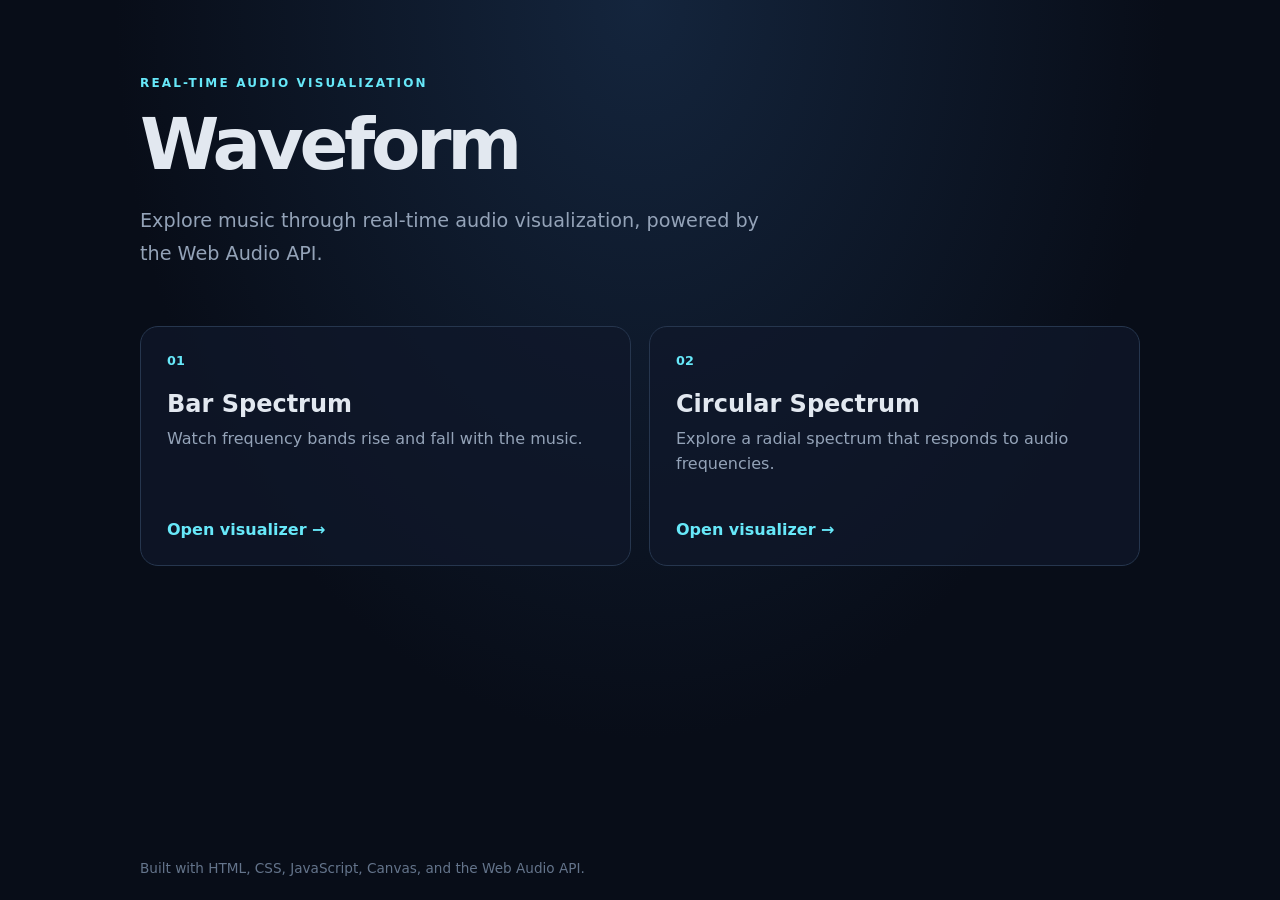
<file: index.html>
<!doctype html>
<html lang="en">
  <head>
    <meta charset="utf-8" />
    <meta name="viewport" content="width=device-width, initial-scale=1" />
    <meta name="description" content="Waveform is a lightweight audio visualizer with real-time bar and circular spectrum displays, built with the Web Audio API." />
    <meta name="theme-color" content="#080d18" />
    <title>Waveform — Audio Visualizer</title>
    <link rel="stylesheet" href="./assets/css/home.css" />
  </head>
  <body>
    <main class="home">
      <header class="home__header">
        <p class="home__eyebrow">REAL-TIME AUDIO VISUALIZATION</p>
        <h1>Waveform</h1>
        <p class="home__description">Explore music through real-time audio visualization, powered by the Web Audio API.</p>
      </header>

      <section class="visualizer-grid" aria-label="Choose a visualizer">
        <a class="visualizer-card" href="./pages/bar-visualizer.html">
          <span class="visualizer-card__number">01</span>
          <h2>Bar Spectrum</h2>
          <p>Watch frequency bands rise and fall with the music.</p>
          <span class="visualizer-card__action">Open visualizer →</span>
        </a>
        <a class="visualizer-card" href="./pages/circular-visualizer.html">
          <span class="visualizer-card__number">02</span>
          <h2>Circular Spectrum</h2>
          <p>Explore a radial spectrum that responds to audio frequencies.</p>
          <span class="visualizer-card__action">Open visualizer →</span>
        </a>
      </section>

      <footer class="home__footer">Built with HTML, CSS, JavaScript, Canvas, and the Web Audio API.</footer>
    </main>
  </body>
</html>
</file>
<file: assets/css/home.css>
:root {
  color-scheme: dark;
  font-family: Inter, ui-sans-serif, system-ui, -apple-system, BlinkMacSystemFont, "Segoe UI", sans-serif;
  color: #e2e8f0;
  background: #080d18;
  font-synthesis: none;
  text-rendering: optimizeLegibility;
  -webkit-font-smoothing: antialiased;
  -moz-osx-font-smoothing: grayscale;
}

* { box-sizing: border-box; }

body {
  min-width: 320px;
  min-height: 100vh;
  margin: 0;
  background: radial-gradient(ellipse at top, #14253d 0, #080d18 58%);
}

.home {
  width: min(100% - 32px, 1000px);
  min-height: 100vh;
  margin-inline: auto;
  display: flex;
  flex-direction: column;
  justify-content: center;
  padding-block: 64px 24px;
}

.home__header { max-width: 720px; margin-bottom: 36px; }
.home__eyebrow { color: #67e8f9; font-size: .75rem; font-weight: 700; letter-spacing: .18em; }
.home__header h1 { margin: 12px 0; font-size: clamp(2.5rem, 8vw, 4.5rem); letter-spacing: -.06em; }
.home__description { max-width: 620px; color: #94a3b8; font-size: clamp(1rem, 2vw, 1.2rem); line-height: 1.7; }

.visualizer-grid {
  display: grid;
  grid-template-columns: repeat(2, minmax(0, 1fr));
  gap: 18px;
}

.visualizer-card {
  display: flex;
  min-height: 240px;
  flex-direction: column;
  align-items: flex-start;
  border: 1px solid #26364e;
  border-radius: 18px;
  padding: 26px;
  background: rgb(15 23 42 / 75%);
  color: inherit;
  text-decoration: none;
  transition: border-color 160ms ease, transform 160ms ease, background 160ms ease;
}

.visualizer-card:hover { transform: translateY(-3px); border-color: #22d3ee; background: #111e32; }
.visualizer-card:focus-visible { outline: 3px solid #67e8f9; outline-offset: 4px; }
.visualizer-card__number { color: #67e8f9; font-size: .8rem; font-weight: 700; }
.visualizer-card h2 { margin: 22px 0 8px; font-size: 1.5rem; }
.visualizer-card p { margin: 0; color: #94a3b8; line-height: 1.6; }
.visualizer-card__action { margin-top: auto; padding-top: 24px; color: #67e8f9; font-weight: 600; }
.home__footer { margin-top: auto; padding-top: 64px; color: #64748b; font-size: .85rem; }

@media (max-width: 640px) {
  .visualizer-grid { grid-template-columns: 1fr; }
  .visualizer-card { min-height: 210px; }
}

@media (prefers-reduced-motion: reduce) {
  *, *::before, *::after { scroll-behavior: auto !important; transition-duration: .01ms !important; }
}
</file>
